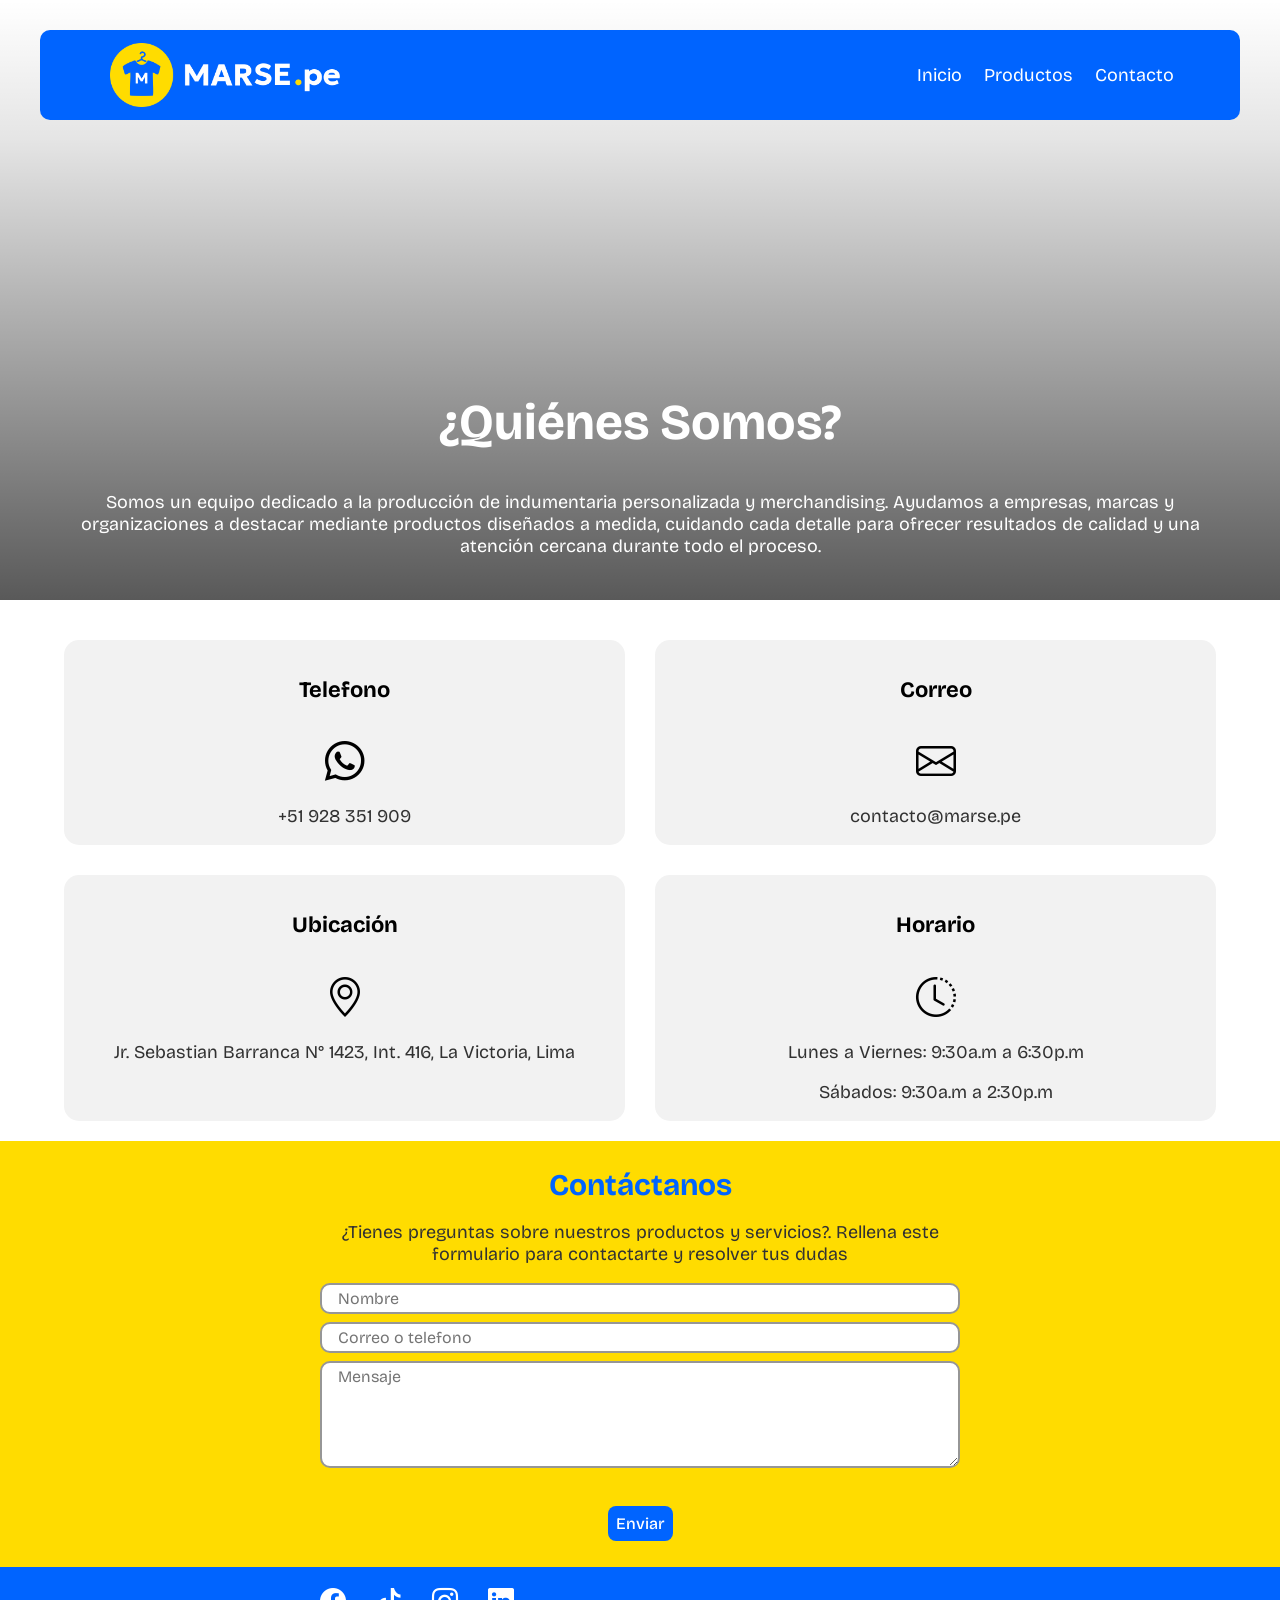
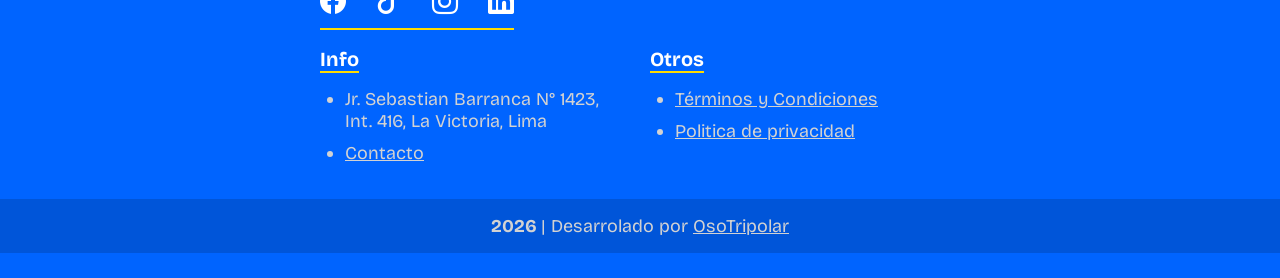
<file: contact.html>
<!DOCTYPE html>
<html lang="es">

<head>
  <meta charset="UTF-8">
  <meta name="viewport" content="width=device-width, initial-scale=1.0">
  <title>Contacto</title>
  <!-- CSS -->
  <link rel="stylesheet" href="css/styles.css">
  <link rel="stylesheet" href="css/blocks/info.css">
  <!-- BOOTSTRAP: ICONS -->
  <link rel="stylesheet" href="https://cdn.jsdelivr.net/npm/bootstrap-icons@1.13.1/font/bootstrap-icons.min.css">
  <!-- FONTS -->
  <link rel="preconnect" href="https://fonts.googleapis.com">
  <link rel="preconnect" href="https://fonts.gstatic.com" crossorigin>
  <link href="https://fonts.googleapis.com/css2?family=Bricolage+Grotesque:opsz,wght@12..96,200..800&display=swap"
    rel="stylesheet">
  <link rel="icon" href="./favicon.ico" type="image/x-icon">
</head>

<body>

  <header>
    <div class="container container__header">

      <div class="logo">
        <a href="/">
          <img src="./img/marse-logo-glande.png" alt="logo">
        </a>
      </div>

      <nav>
        <ul>
          <li><a href="/">Inicio</a></li>
          <li><a href="/">Productos</a></li>
          <li><a href="/">Contacto</a></li>
        </ul>

      </nav>
    </div>
  </header>

  <main>

    <div class="block block__welcome">
      <div class=" container">
        <h1>¿Quiénes Somos?</h1>
        <p>Somos un equipo dedicado a la producción de indumentaria personalizada y merchandising. Ayudamos a empresas, marcas y
        organizaciones a destacar mediante productos diseñados a medida, cuidando cada detalle para ofrecer resultados de
        calidad y una atención cercana durante todo el proceso.</p>
      </div>
    </div>

    <div class="container block__info">
      <div class="info__container">
        <div class="info__card">
          <h5>Telefono</h5>
          <i class="bi bi-whatsapp"></i>
          <p>+51 928 351 909</p>
        </div>
        <div class="info__card">
          <h5>Correo</h5>
          <i class="bi bi-envelope"></i>
          <p>contacto@marse.pe</p>
        </div>
        <div class="info__card">
          <h5>Ubicación</h5>
          <i class="bi bi-geo-alt"></i>
          <p>Jr. Sebastian Barranca N° 1423, Int. 416, La Victoria, Lima</p>
        </div>
        <div class="info__card">
          <h5>Horario</h5>
          <i class="bi bi-clock-history"></i>
          <p>Lunes a Viernes: 9:30a.m a 6:30p.m</p>
          <p>Sábados: 9:30a.m a 2:30p.m</p>
        </div>
      </div>
    </div>

    <div class="block block__contact">
      <div class="container">
        <h2>Contáctanos</h2>
        <p>¿Tienes preguntas sobre nuestros productos y servicios?. Rellena este formulario para contactarte y resolver
          tus dudas</p>
        <form>
          <input autocomplete="off" placeholder="Nombre" id="name" type="text">
          <input autocomplete="off" placeholder="Correo o telefono" id="contact" type="text">
          <textarea placeholder="Mensaje" id="message" rows="5"></textarea>
          <p class="formMessage disabled">pingoroxcho</p>
          <button id="btnSendForm">Enviar</button>
        </form>
      </div>
    </div>

  </main>

  <footer>
    <div class="container">
      <div class="footer__icons">
        <a href="https://www.facebook.com/marse.textiles"><i class="bi bi-facebook"></i></a>
        <a href="https://www.tiktok.com/@marse.textiles"><i class="bi bi-tiktok"></i></a>
        <a href="https://instagram.com"><i class="bi bi-instagram"></i></a>
        <a href="https://linked.in"><i class="bi bi-linkedin"></i></a>
      </div>
  
      <div class="footer__details__container">
        <div class="footer__detail">
          <h4>Info</h4>
          <p class="sub">Jr. Sebastian Barranca N° 1423, Int. 416, La Victoria, Lima</p>
          <a class="sub" href="/contact.html">Contacto</a>
        </div>
  
        <div class="footer__detail">
          <h4>Otros</h4>
          <a class="sub" href="/others/terms.html">Términos y Condiciones</a>
          <a class="sub" href="/others/polity.html">Politica de privacidad</a>
        </div>
  
      </div>
  
    </div>
  
    <div class="block footer__block">
      <p> <strong>2026 </strong>| Desarrolado por <a href="https://osotripolar.com">OsoTripolar</a></p>
    </div>
  </footer>

  <script src="./js/form.js"></script>

</body>

</html>
</file>
<file: css/styles.css>
:root {
  --color-main: rgb(0, 100, 255);
  --color-main-dark: rgb(0, 80, 201);

  --color-altern: rgb(255, 220, 0);
  --color-altern-dark: rgb(255, 200, 0);
  
  --color-white-ligth: rgb(210, 210, 210);

  --color-dark-ligth: rgb(50, 50, 50);
  --color-dark-ligth-2: rgb(150, 150, 150);
}

* {
  box-sizing: border-box;
  font-family: "Bricolage Grotesque", sans-serif;
}

body {
  display: flex;
  flex-direction: column;
  min-height: 100dvh;
  /* border: 2px solid blue; */
  margin: 0;
}

p {
  font-size: 18px;
  color: var(--color-dark-ligth);
}

a {
  font-size: 18px;
}

h1 {
  font-size: 50px;
  margin: 0;
}

h2 {
  font-size: 70px;
  margin: 0;
  font-size: 30px;
}

h4 {
  font-size: 20px;
  margin: 0;
}

button {
  background-color: var(--color-altern);
  border: none;
  font-family: "Bricolage Grotesque", sans-serif;
  width: fit-content;
  font-size: medium;
  padding: 8px;
  border-radius: 8px;
  font-weight: 500;
  color: var(--color-dark-ligth);
}

button:hover {
  cursor: pointer;
  background-color: var(--color-altern-dark);
}

li {
  list-style: none;
}

ul {
  padding: 0;
  margin: 0;
}

/* container */

.container {
  width: 90%;
  max-width: 1200px;
}

main .container .info {
  margin: 35px 0;
}

/* block */

.block {
  width: 100%;
}

/* =========== HEADER ==================== */

header {
  background-color: var(--color-main);
  min-height: 90px;
  position: fixed;
  top: 0;
  width: 100%;
  color: white;
  display: flex;
  z-index: 30;
  justify-content: center;
}

.container__header {
  display: flex;
  align-items: center;
  justify-content: space-between;
  flex-direction: column;
}

header a {
  color: inherit;
  text-decoration: none;
}

header .logo {
  font-size: xx-large;
  height: 100%;
  width: 250px;
  display: flex;
}

header .logo img {
  width: 100%;
  padding: 10px;
}

header .logo a {
  height: auto;
  display: flex;
  align-items: center;
  justify-content: center;
}


nav ul {
  display: flex;
  gap: 10px;
  margin: 10px 0;
}

nav a{
  padding: 6px;
  border-radius: 4px;
}

nav a:hover{
  background-color: var(--color-main-dark);
}

/* ========== MAIN ===================== */

main {
  flex: 1;
}

main .container {
  display: flex;
  flex-direction: column;
  align-items: center;
  justify-content: center;
  text-align: center;
  margin: 40px auto 20px;
}

/* BLOC-WELCOME */

.block__welcome {
  height: 600px;
  position: relative;
  background-image: url("https://images.unsplash.com/photo-1752401369012-703dcd9e763d?fm=jpg&q=60&w=3000&ixlib=rb-4.1.0&ixid=M3wxMjA3fDB8MHxwaG90by1yZWxhdGVkfDM0fHx8ZW58MHx8fHx8");
  background-size: cover;
  background-position: center;
  background-attachment: fixed;
  color: white;
  text-align: center;
}

.block__welcome p {
  color: inherit;
}

.block__welcome::before {
  content: "";
  position: absolute;
  z-index: 1;
  inset: 0;
  background: linear-gradient(to bottom,
      rgba(0, 0, 0, 0) 0%,
      rgba(0, 0, 0, 0.1) 23%,
      rgba(0, 0, 0, 0.65) 100%);
}

.block__welcome .container {
  height: 100%;
  display: flex;
  flex-direction: column;
  align-items: center;
  justify-content: end;
  padding-bottom: 25px;
  position: relative;
  z-index: 2;
  margin: auto;
}

.block__welcome h1 {
  margin-bottom: 20px;
}

/* BLOCk-CONTACT */

.block__contact {
  background-color: var(--color-altern);
  padding: 26px 0;
}

.block__contact .container {
  display: flex;
  flex-direction: column;
  justify-content: center;
  align-items: center;
  text-align: center;
  margin: auto;
}

.block__contact h2 {
  color: var(--color-main);
}

.block__contact button {
  color: white;
  background-color: var(--color-main);
}

.block__contact button:hover {
  background-color: var(--color-main-dark);
}

.block__contact form {
  display: flex;
  flex-direction: column;
  gap: 8px;
  align-items: center;
  width: 100%;
}

.block__contact form input,
.block__contact form textarea {
  background-color: white;
  padding: 4px 16px;
  border-radius: 10px;
  font-size: 16px;
  border: 2px solid;
  border-color: var(--color-dark-ligth-2);
  outline: none;
  width: 100%;
}

.block__contact textarea:focus-within,
.block__contact input:focus-within {
  border-color: var(--color-main);
}

.block__contact form .formMessage{
  color: inherit;
  margin: 0;
  opacity: 0;
  transition: opacity 0.3s ease;
}

.block__contact form .formMessage.wrong{
  opacity: 1;
  color: red;
}

.block__contact form .formMessage.great{
  opacity: 1;
  color: green;
}

/* card */


.card__container {
  width: 100%;
  display: grid;
  margin-bottom: 50px;
  gap: 25px;
  grid-template-columns: 1fr;
}

.card {
  height: 500px;
  border-radius: 15px;
  position: relative;
  overflow: hidden;
  color: white;
  text-align: left;
  box-shadow: 0 2px 10px rgba(0, 0, 0, 0.4);
}

.card:hover{
  cursor: pointer;
}

.card a{
  color: inherit;
}

.card img {
  position: absolute;
  inset: 0;
  width: 100%;
  height: 100%;
  object-fit: cover;
  z-index: 0;
}

.card__context {
  position: relative;
  height: 100%;
  display: flex;
  flex-direction: column;
  justify-content: end;
  background: linear-gradient(to bottom,
      rgba(0, 0, 0, 0) 0%,
      rgba(0, 0, 0, 0) 60%,
      rgba(0, 0, 0, 0.8) 90%);
  padding: 18px;
}

.card__title {
  font-size: 24px;
  font-weight: 300;
  margin-bottom: 14px;
}

.card__text {
  margin: 0;
  line-height: 1.5;
  color: #ccc;
}

/* CONTAINER-MAIN--FINAL */

.container__main--final {
  text-align: center;
}

.container__main--final i {
  color: var(--color-main);
  padding-right: 5px;
  font-size: 22px;
}

/* =============================== */


footer {
  background-color: var(--color-main);
  min-height: 70px;
  color: white;
  display: flex;
  flex-direction: column;
  align-items: center;
}

footer .container {
  margin: auto;
  display: flex;
  flex-direction: column;
  align-items: start;
  justify-content: center;
}

footer a {
  color: inherit;
}

footer p {
  color: var(--color-white-ligth);
  margin: 0;
}

footer a {
  margin: 0;
}

footer .sub {
  margin-left: 25px;
  margin-bottom: 10px;
  display: list-item;
  list-style-type: disc;
  color: var(--color-white-ligth);
}

.container__footer p,
.container__footer a {
  margin-bottom: 0;
  margin-top: 15px;
}

.footer__block {
  background-color: rgba(0, 0, 0, 0.15);
  margin: 25px 0;
  text-align: center;
  padding: 16px;
}

.footer__icons {
  border-bottom: 2px solid var(--color-altern);
  display: flex;
  gap: 30px;
  justify-content: center;
  padding: 20px 0 10px;
  margin-bottom: 17px;
}

.footer__icons a:hover{
  color: var(--color-altern);
}

.footer__icons i {
  font-size: 26px;
}

.footer__details__container {
  width: 100%;
  display: grid;
  gap: 10px;
  grid-template-columns: 1fr;
}

.footer__detail {
  display: flex;
  flex-direction: column;
}

footer h4 {
  text-align: left;
  width: fit-content;
  border-bottom: 2px solid var(--color-altern);
  margin-bottom: 15px;
}

@media (min-width: 1024px) {

  header {
    position: fixed;
    top: 30px;
    left: 50%;
    transform: translateX(-50%);

    border-radius: 10px;
    width: 1200px;
    max-width: 95%;
  }

  .container__header {
    flex-direction: row;
  }

  .block__contact .container {
    width: 50%;
  }

  .card__container {
    width: 65%;
    gap: 40px;
    grid-template-columns: 1fr 1fr;
  }



  .footer__details__container {
    gap: 20px;
    grid-template-columns: 1fr 1fr;
  }

  footer .container {
    width: 50%;
  }

}
</file>
<file: css/blocks/info.css>
.block__info h5{
  font-size: 22px;
}

.block__info i{
  font-size: 40px;
}

.info__container{
  width: 100%;
  display: grid;
  grid-template-columns: 1fr;
  gap: 15px;
}

.info__card{
  background-color: rgb(242, 242, 242);
  border-radius: 15px;
}

@media (min-width: 1024px) {
  
  .info__container{
    grid-template-columns: 1fr 1fr;
    gap: 30px;
  }
  
}
</file>
